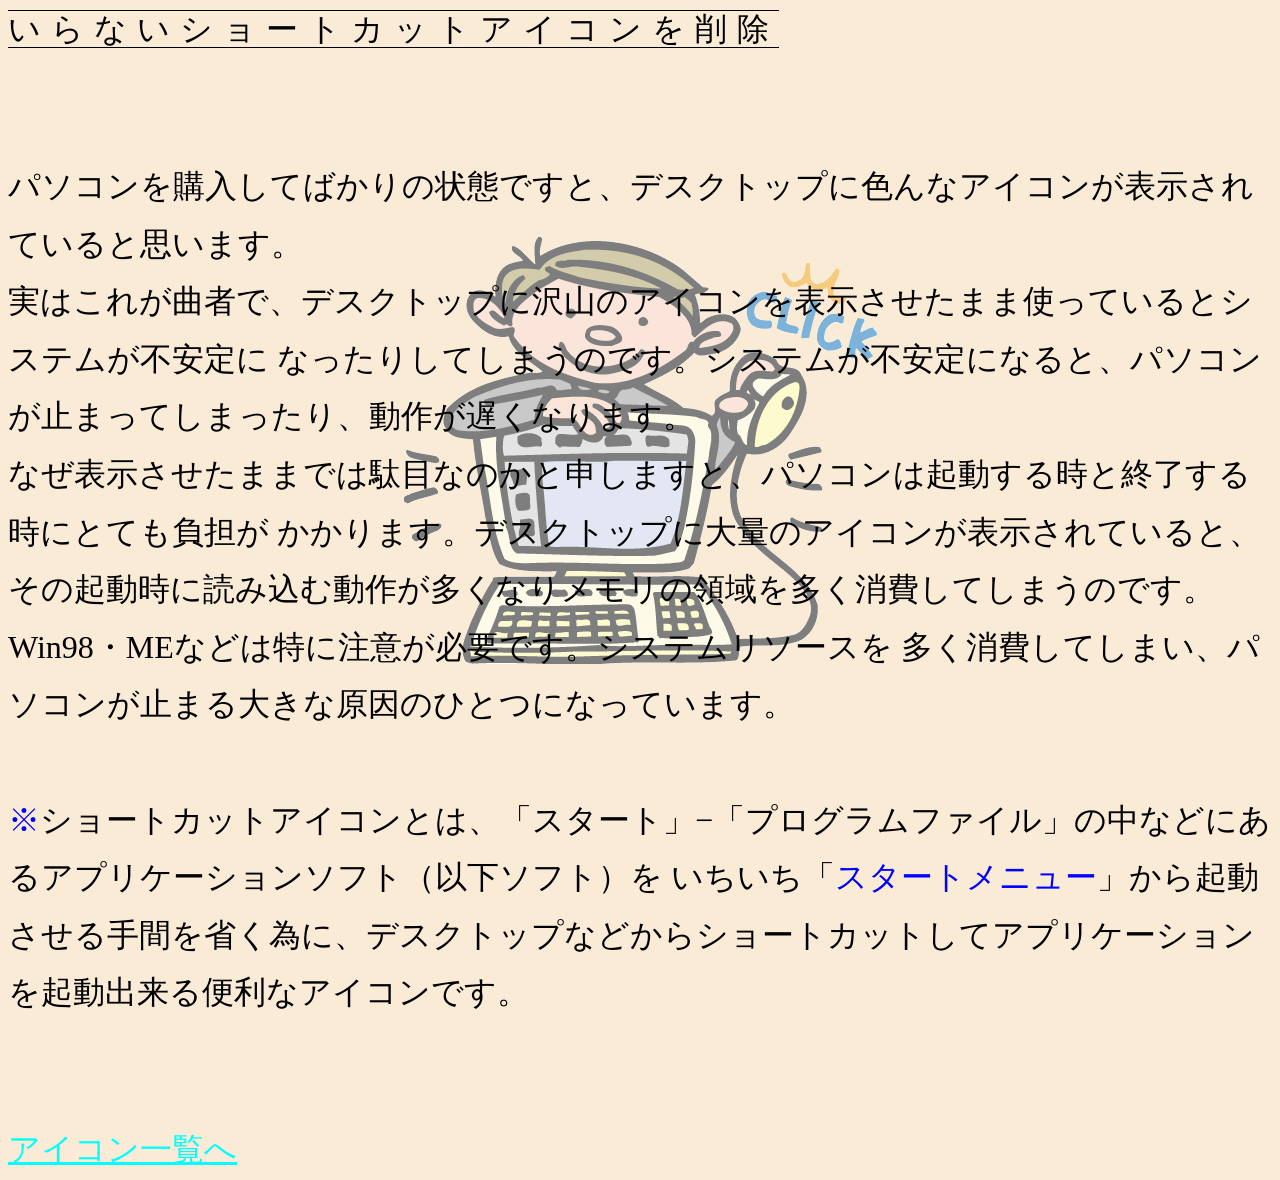
<file: Z10/index.html>
<!DOCTYPE html>
<html lang="ja">

<head>
    <meta charset="utf-8">
    <title>ショートカットアイコンについて</title>
    <link rel="stylesheet" href="css/k10.css">
</head>

<body>
    <span id="title">いらないショートカットアイコンを削除</span>
    <br><br><br>

    <p>
        パソコンを購入してばかりの状態ですと、デスクトップに色んなアイコンが表示されていると思います。<br>
        実はこれが曲者で、デスクトップに沢山のアイコンを表示させたまま使っているとシステムが不安定に なったりしてしまうのです。システムが不安定になると、パソコンが止まってしまったり、動作が遅くなります。<br>
        なぜ表示させたままでは駄目なのかと申しますと、パソコンは起動する時と終了する時にとても負担が
        かかります。デスクトップに大量のアイコンが表示されていると、その起動時に読み込む動作が多くなりメモリの領域を多く消費してしまうのです。Win98・MEなどは特に注意が必要です。システムリソースを
        多く消費してしまい、パソコンが止まる大きな原因のひとつになっています。
        <br><br>
        <span class="kome">※</span>ショートカットアイコンとは、「スタート」−「プログラムファイル」の中などにあるアプリケーションソフト（以下ソフト）を いちいち「<span
            class="kome">スタートメニュー</span>」から起動させる手間を省く為に、デスクトップなどから<span
            class="shortcut">ショートカットしてアプリケーションを起動出来る便利なアイコンです。</span><br>
    </p>


    <br><br>
    <a href="#">アイコン一覧へ</a>

</body>

</html>
</file>
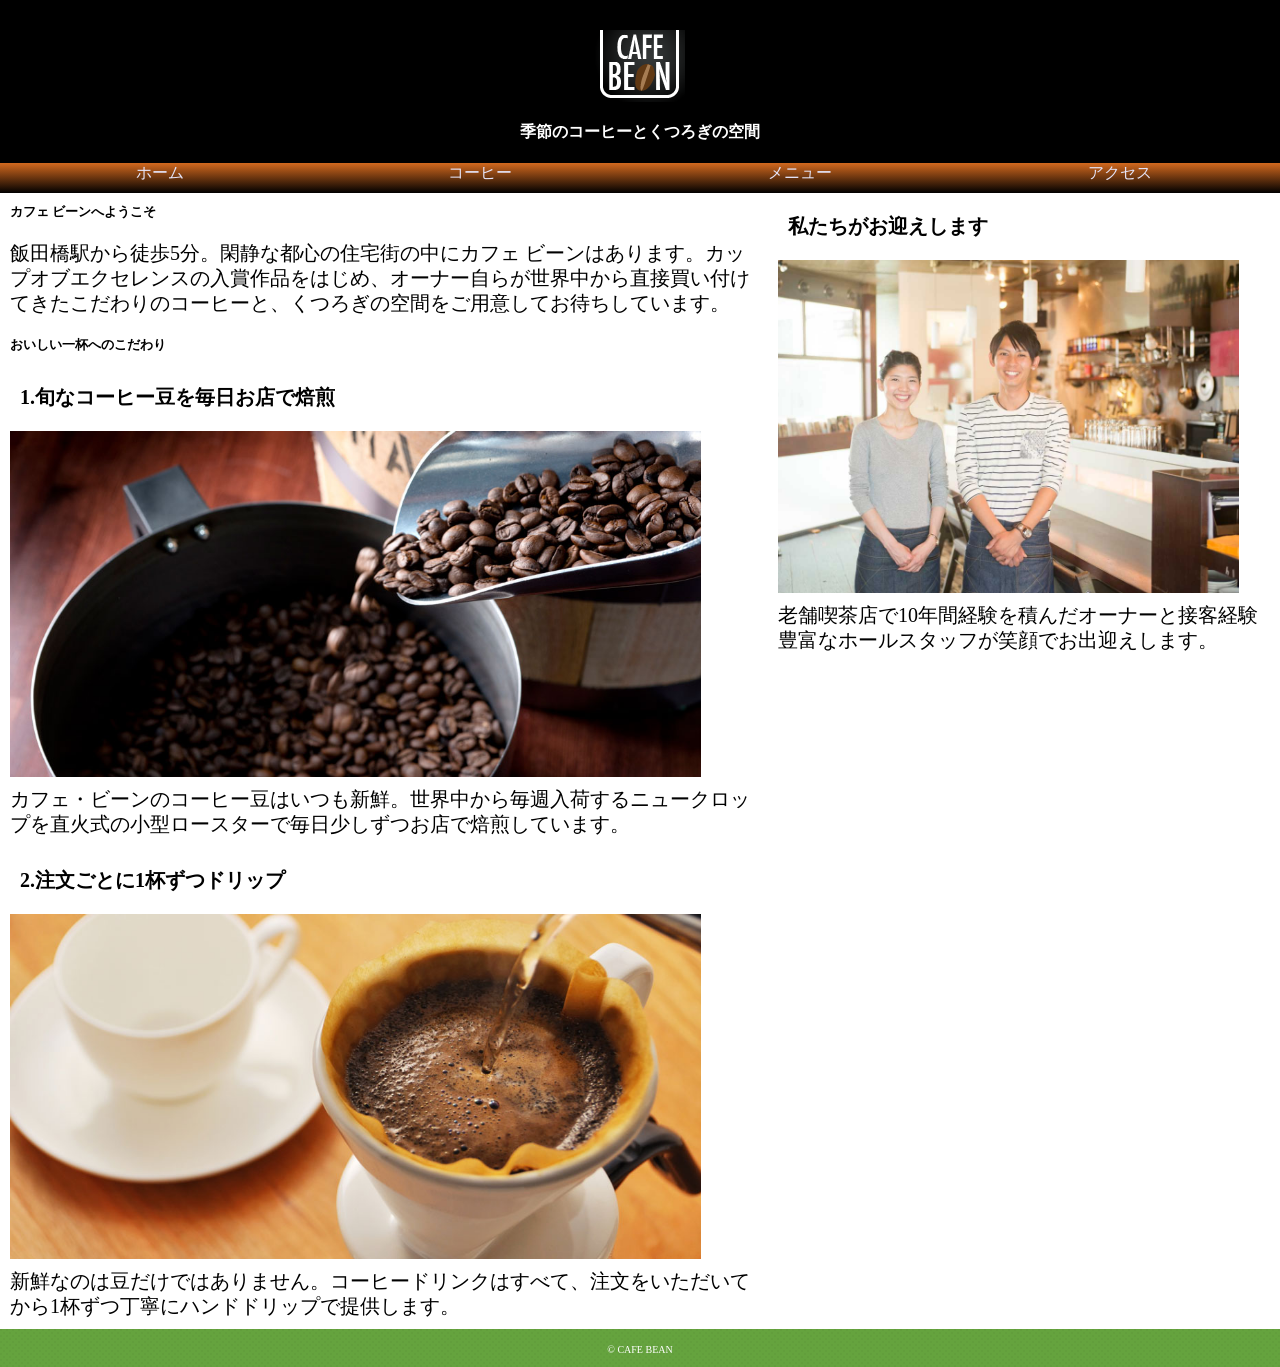
<file: Z11/kadai1/index.html>
<!DOCTYPE html>
<html lang="en">
<head>
    <meta charset="UTF-8">
    <meta name="viewport" content="width=device-width, initial-scale=1.0">
    <title>Document</title>
    <link href="css/reset.css" rel="stylesheet">
    <link href="css/style.css" rel="stylesheet">
</head>
<body>
    <header>
        <h1>
            <img src="img/logo.png">
        </h1>
        <h2>季節のコーヒーとくつろぎの空間</h2>
        <nav>
            <ul>
                <li><a href="#">ホーム</a></li>
                <li><a href="#">コーヒー</a></li>
                <li><a href="#">メニュー</a></li>
                <li><a href="#">アクセス</a></li>
            </ul>
        </nav>
    </header>
    <div id="contents">
        <main>
            <div id="vitamin">
                <h3>カフェ ビーンへようこそ</h3>
                <p>
                    飯田橋駅から徒歩5分。閑静な都心の住宅街の中にカフェ ビーンはあります。カップオブエクセレンスの入賞作品をはじめ、オーナー自らが世界中から直接買い付けてきたこだわりのコーヒーと、くつろぎの空間をご用意してお待ちしています。
                </p>
            </div>
            <div id="reciept">
                <h3>おいしい一杯へのこだわり</h3>
                <h4>1.旬なコーヒー豆を毎日お店で焙煎</h4>
                <img src="img/cafe01.jpg">
                <p>カフェ・ビーンのコーヒー豆はいつも新鮮。世界中から毎週入荷するニュークロップを直火式の小型ロースターで毎日少しずつお店で焙煎しています。</p>
                
                <h4>2.注文ごとに1杯ずつドリップ</h4>
                <img src="img/cafe02.jpg">
                <p>新鮮なのは豆だけではありません。コーヒードリンクはすべて、注文をいただいてから1杯ずつ丁寧にハンドドリップで提供します。</p>
            </div>
        </main>
        <div id="sub">
            <h4>私たちがお迎えします</h4>
            <img src="img/cafe03.jpg">
            <p>老舗喫茶店で10年間経験を積んだオーナーと接客経験豊富なホールスタッフが笑顔でお出迎えします。</p>
        </div>
    </div>
    <footer>
        <small>© CAFE BEAN</small>
    </footer>
    
</body>
</html>
</file>
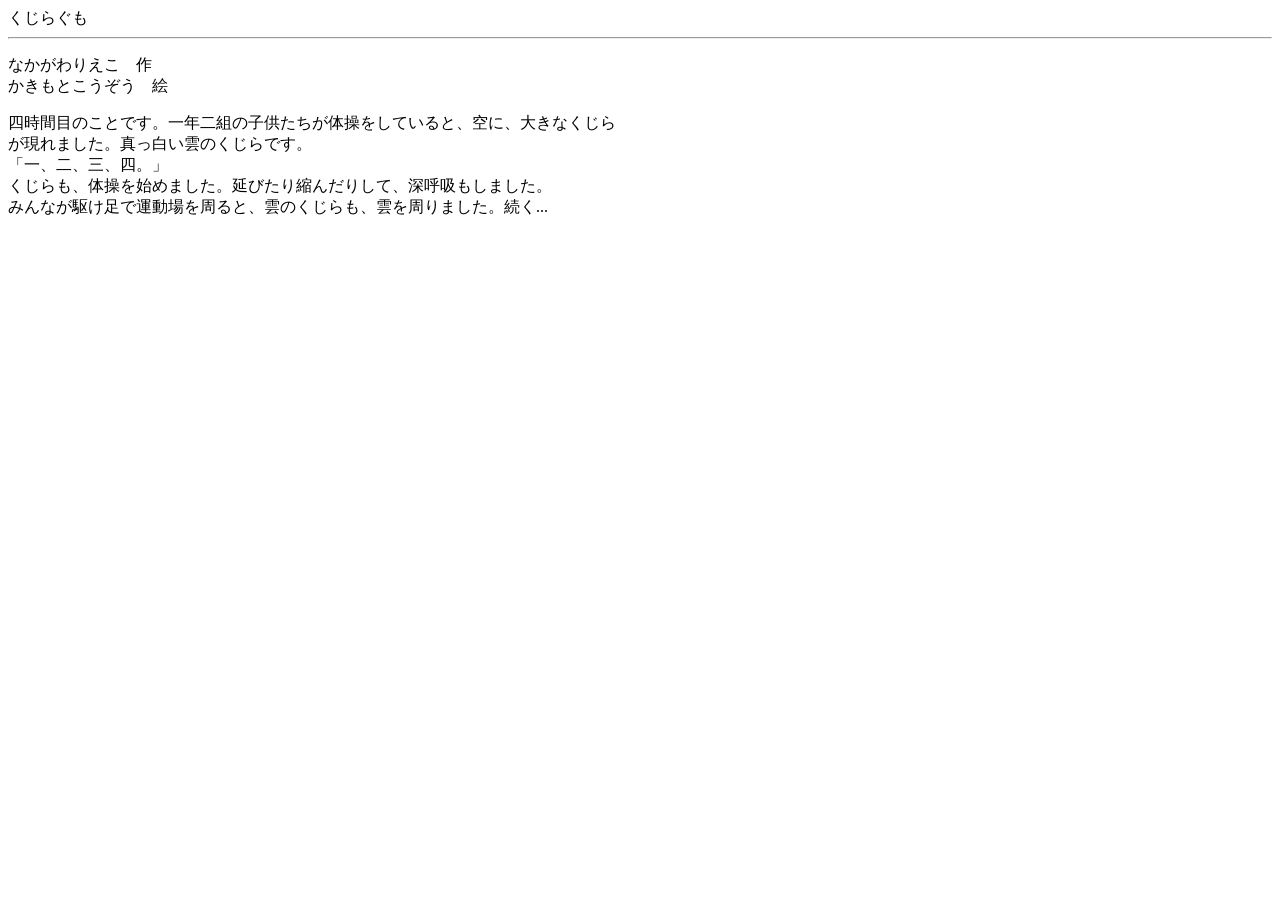
<file: Z09/kadai01.html>
<!DOCTYPE html>
<html lang="jp">

<head>
    <meta charset="UTF-8">
    <meta name="viewport" content="width=device-width, initial-scale=1.0">
    <title>サンプル　1</title>
</head>

<body>
    くじらぐも<br>
    <hr>
    <p>
        なかがわりえこ　作<br>
        かきもとこうぞう　絵<br>
    </p>

    <p>
        四時間目のことです。一年二組の子供たちが体操をしていると、空に、大きなくじら<br>
        が現れました。真っ白い雲のくじらです。<br>
        「一、二、三、四。」<br>
        くじらも、体操を始めました。延びたり縮んだりして、深呼吸もしました。<br>
        みんなが駆け足で運動場を周ると、雲のくじらも、雲を周りました。続く...<br>
    </p>
</body>

</html>
</file>
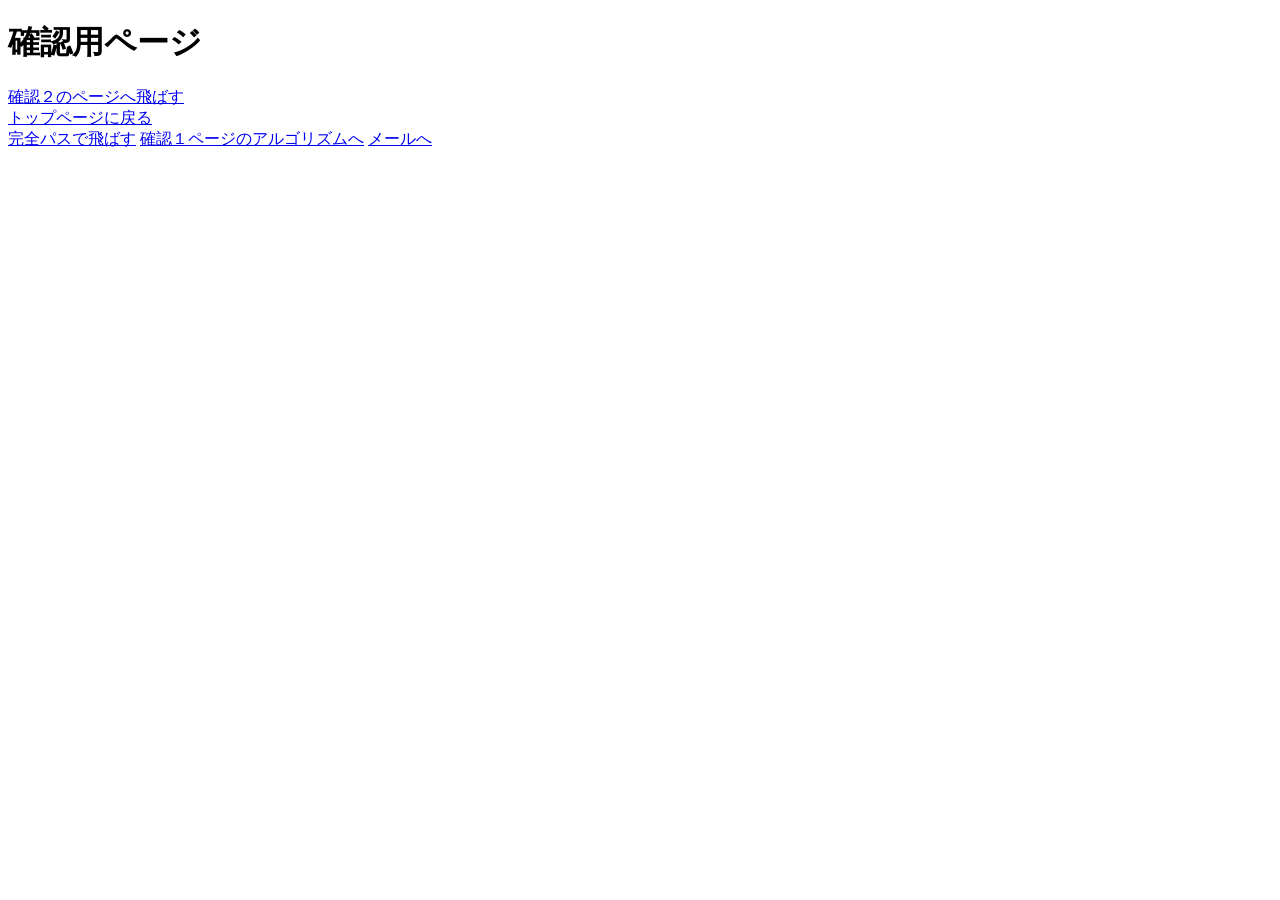
<file: Z09/Kakunin.html>
<!DOCTYPE html>
<html lang="ja">
<head>
    <meta charset="UTF-8">
    <meta name="viewport" content="width=device-width, initial-scale=1.0">
    <title>Z09の確認１</title>
</head>
<body>
    <h1>確認用ページ</h1>

    <a href="kakunin2.html">確認２のページへ飛ばす</a><br>
    <a href="../index.html">トップページに戻る</a><br>

    <a href="https://192.168.56.101/index.html">完全パスで飛ばす</a>

    <a href="kakunin2.html#aaa">確認１ページのアルゴリズムへ</a>

    <a href="mailto:koshian0306@gmail.com">メールへ</a>
</body>
</html>
</file>
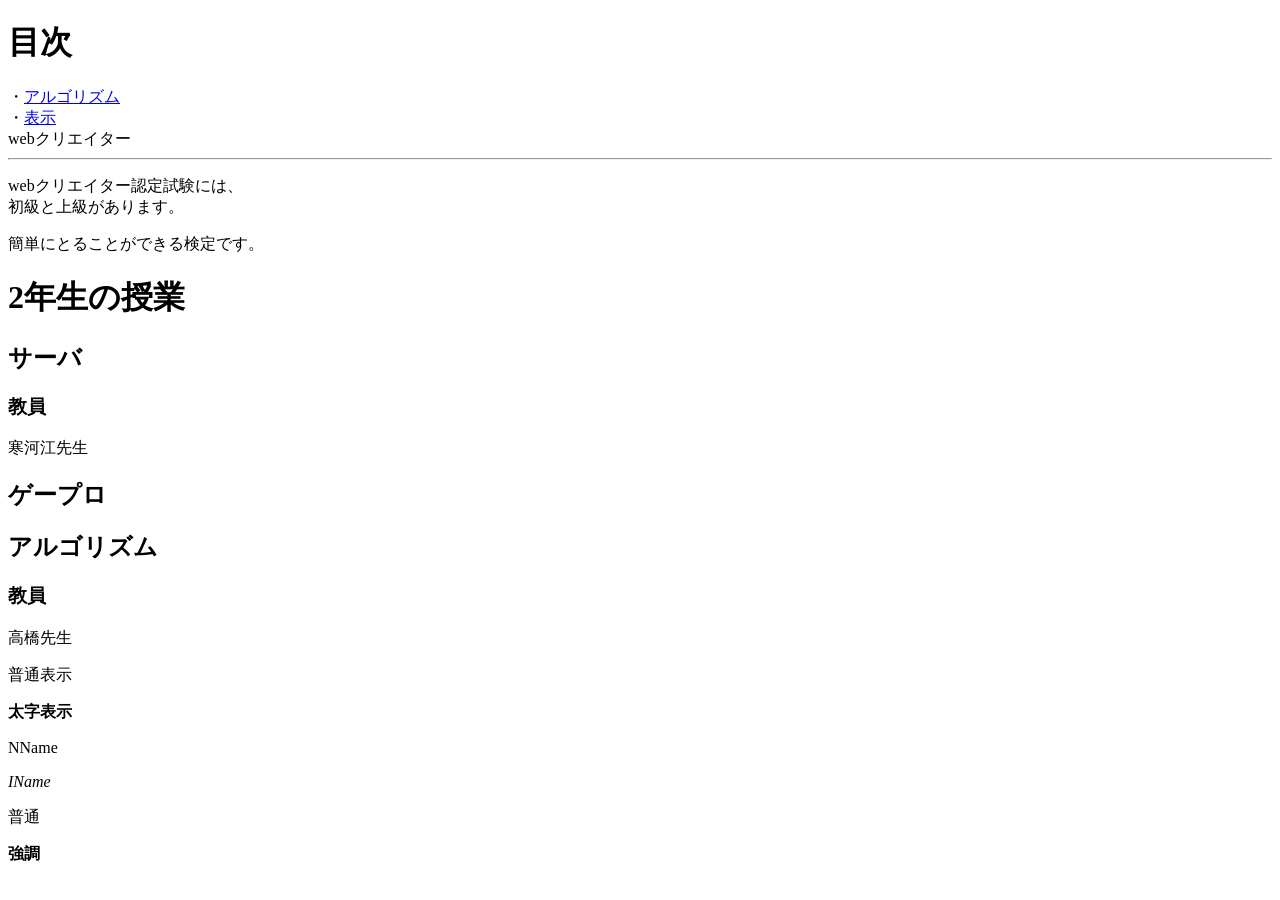
<file: Z09/kakunin2.html>
<!--HTMLのバージョンを記入-->
<!DOCTYPE html>
<!--htmlタグに囲まれている部分がHTMLと認識される-->
<!--先頭行と最終行に入力するタグ-->
<html　lang="jp">
    <head>
        <!--webページの情報を入力する部分-->
        <!--基本的には一般の人が見えない部分-->
        <!--文字コードなど-->
        
        <meta charset="UTF-8">

        <!--ブラウザのタブに表示される文字列-->
        <title>タイトル表示名</title>
    <head>

    <body>
        <!--実際に一般の人に見える部分-->
        <!--htmlのメインの部分-->
        <!--目次-->
        <h1>目次</h1>
        ・<a href="#aaa">アルゴリズム</a><br>
        ・<a href="#bbb">表示</a><br>
        webクリエイター<br>
        <hr>
        <p>
            webクリエイター認定試験には、<br>
            初級と上級があります。<br>
         </p>

         <p>
            簡単にとることができる検定です。<br>
         </p>
            
         <h1>2年生の授業</h1>

         <h2>サーバ</h2>

         <h3>教員</h3>

         寒河江先生
         <h2>ゲープロ</h2>

         <div id="aaa">
            <h2>アルゴリズム</h2>

            <h3>教員</h3>
            高橋先生
         </div>
         
         <div id="bbb">
            <p>普通表示</p>

         <p>
            <b>太字表示</b>
         </p>

         <p>NName</p>
         <p>
            <i>IName</i>
         </p>

         <p>普通</p>

         <p>
            <strong>強調</strong>
         </p>
         </div>

         
    <body>
<html>
</file>
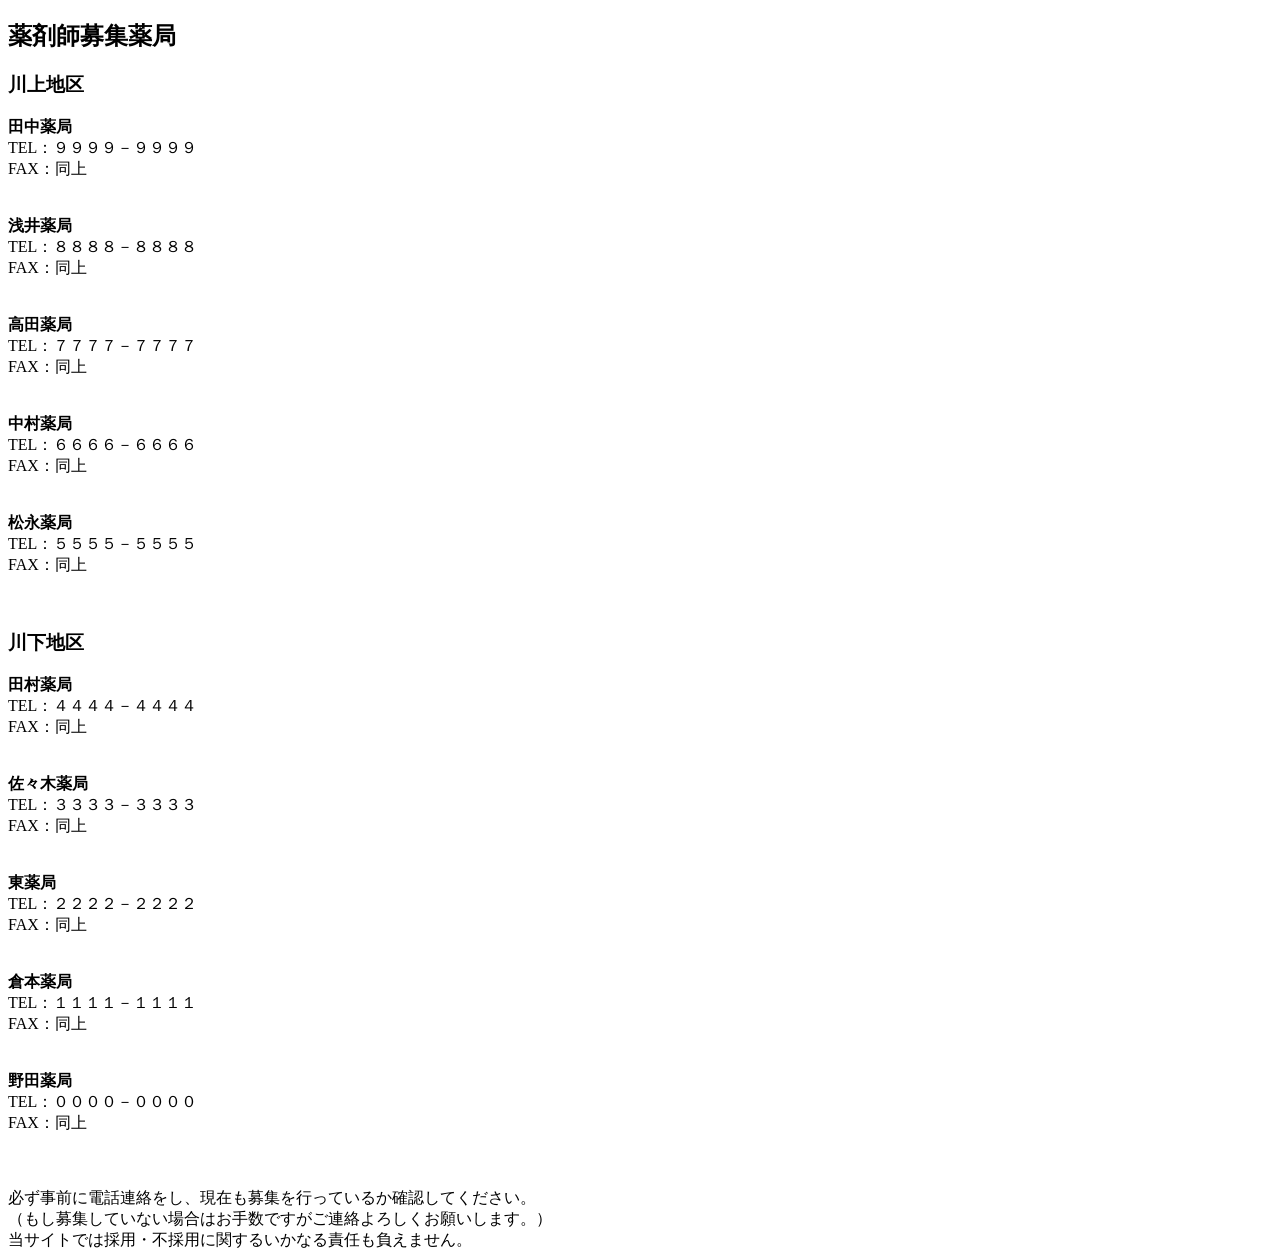
<file: Z09/meibo.html>
<!DOCTYPE html>
<html lang="ja">

<head>
  <meta charset="utf-8">
  <title>名簿</title>
</head>

<body>
  <h2>薬剤師募集薬局</h2>

  <div id="kawakami">
    <h3>川上地区</h3>

    <b>田中薬局</b><br>
    TEL：９９９９－９９９９<br>
    FAX：同上<br>
    <br>
    <br>
    <b>浅井薬局</b><br>
    TEL：８８８８－８８８８<br>
    FAX：同上<br>
    <br>
    <br>
    <b>高田薬局</b><br>
    TEL：７７７７－７７７７<br>
    FAX：同上<br>
    <br>
    <br>
    <b>中村薬局</b><br>
    TEL：６６６６－６６６６<br>
    FAX：同上<br>
    <br>
    <br>
    <b>松永薬局</b><br>
    TEL：５５５５－５５５５<br>
    FAX：同上<br>
    <br>
    <br>
  </div>

  <div id="kawasimo">
    <h3>川下地区</h3>

    <b>田村薬局</b><br>
    TEL：４４４４－４４４４<br>
    FAX：同上 <br>
    <br>
    <br>
    <b>佐々木薬局</b><br>
    TEL：３３３３－３３３３<br>
    FAX：同上<br>
    <br>
    <br>
    <b>東薬局</b><br>
    TEL：２２２２－２２２２<br>
    FAX：同上<br>
    <br>
    <br>
    <b>倉本薬局</b><br>
    TEL：１１１１－１１１１<br>
    FAX：同上<br>
    <br>
    <br>
    <b>野田薬局</b><br>
    TEL：００００－００００<br>
    FAX：同上<br>
    <br>
    <br>
    <br>
  </div>


  必ず事前に電話連絡をし、現在も募集を行っているか確認してください。<br>
  （もし募集していない場合はお手数ですがご連絡よろしくお願いします。）<br>
  当サイトでは採用・不採用に関するいかなる責任も負えません。
</body>

</html>
</file>
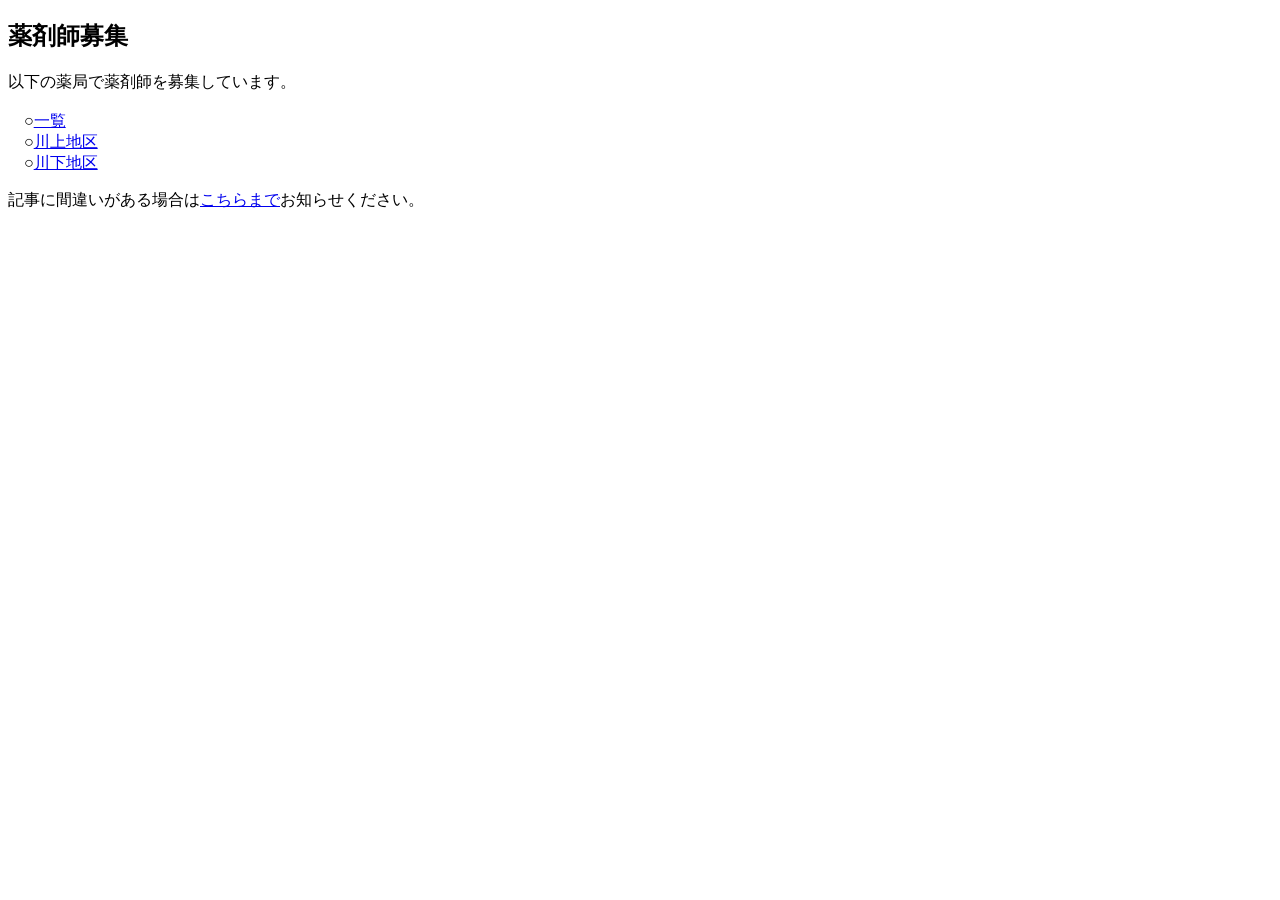
<file: Z09/yakuzai.html>
<!DOCTYPE html>
<html lang="ja">
<head>
<meta charset="utf-8">
  <title>薬剤師募集</title>
 </head>

<body>
<h2>薬剤師募集</h2>
<p>以下の薬局で薬剤師を募集しています。<br>
<br>
　○<a href="meibo.html">一覧</a><br>
　○<a href="meibo.html#kawakami">川上地区</a><br>
　○<a href="meibo.html#kawasimo">川下地区</a><br>
</p>

記事に間違いがある場合は<a href="mailto:yakuzai@xxx.com">こちらまで</a>お知らせください。
</body>
</html>
</file>
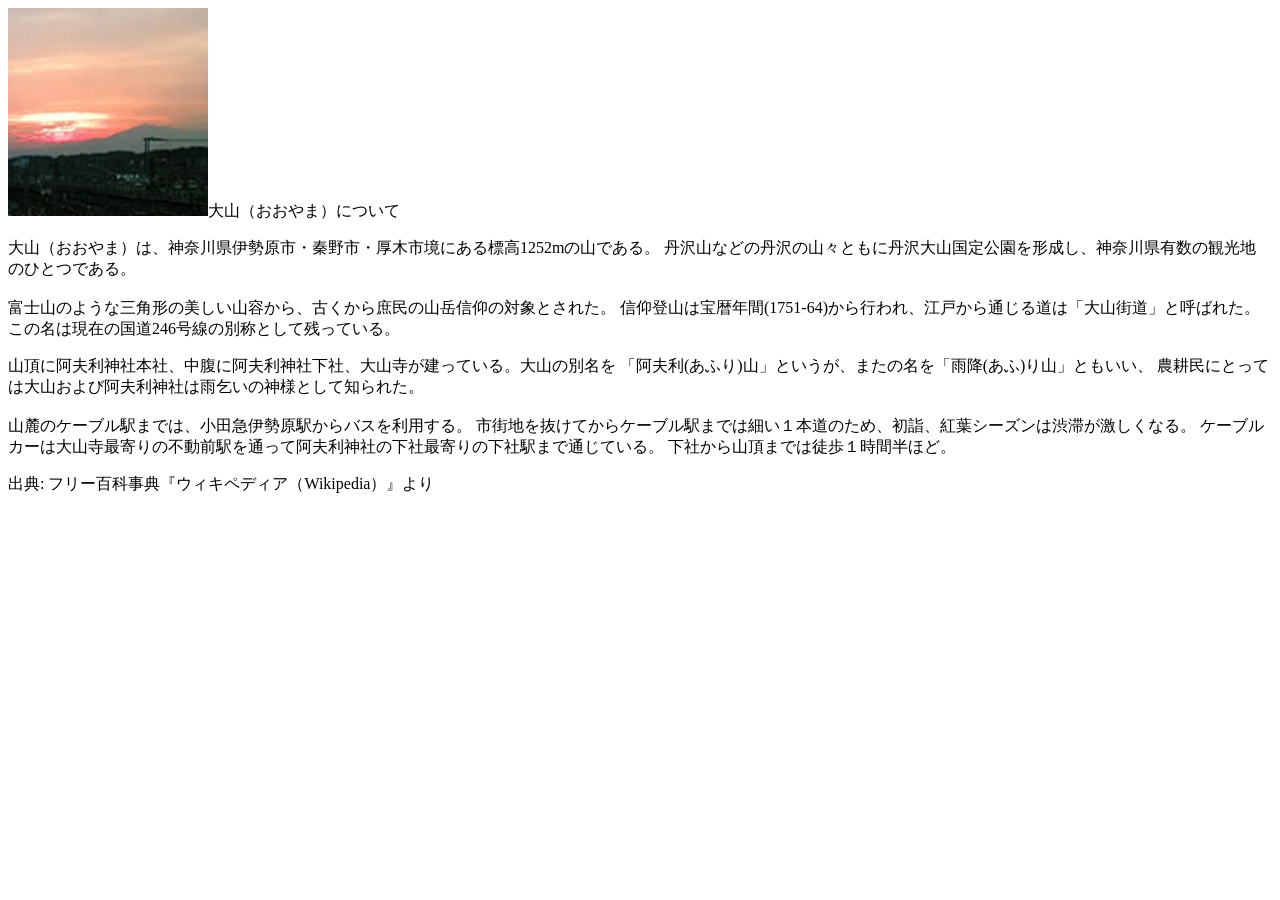
<file: Z10/gazou.html>
<!DOCTYPE html>
<html lang="ja">

<head>
    <meta charset="utf-8">
    <title>タグの学習5-2</title>
</head>

<body>

    <img src="img/ooyama.jpg" 
    alt="『大山と夕焼けのイメージ写真』"
    title="夕日に映える大山"
    width="200"
    height="auto"

    <b>大山（おおやま）について</b>
    <p>大山（おおやま）は、神奈川県伊勢原市・秦野市・厚木市境にある標高1252mの山である。
        丹沢山などの丹沢の山々ともに丹沢大山国定公園を形成し、神奈川県有数の観光地のひとつである。<br>
        <br>
        富士山のような三角形の美しい山容から、古くから庶民の山岳信仰の対象とされた。
        信仰登山は宝暦年間(1751-64)から行われ、江戸から通じる道は「大山街道」と呼ばれた。
        この名は現在の国道246号線の別称として残っている。
    </p>

    <p>山頂に阿夫利神社本社、中腹に阿夫利神社下社、大山寺が建っている。大山の別名を
        「阿夫利(あふり)山」というが、またの名を「雨降(あふ)り山」ともいい、
        農耕民にとっては大山および阿夫利神社は雨乞いの神様として知られた。<br>
        <br>
        山麓のケーブル駅までは、小田急伊勢原駅からバスを利用する。
        市街地を抜けてからケーブル駅までは細い１本道のため、初詣、紅葉シーズンは渋滞が激しくなる。
        ケーブルカーは大山寺最寄りの不動前駅を通って阿夫利神社の下社最寄りの下社駅まで通じている。
        下社から山頂までは徒歩１時間半ほど。
    </p>

    出典: フリー百科事典『ウィキペディア（Wikipedia）』より

</body>

</html>
</file>
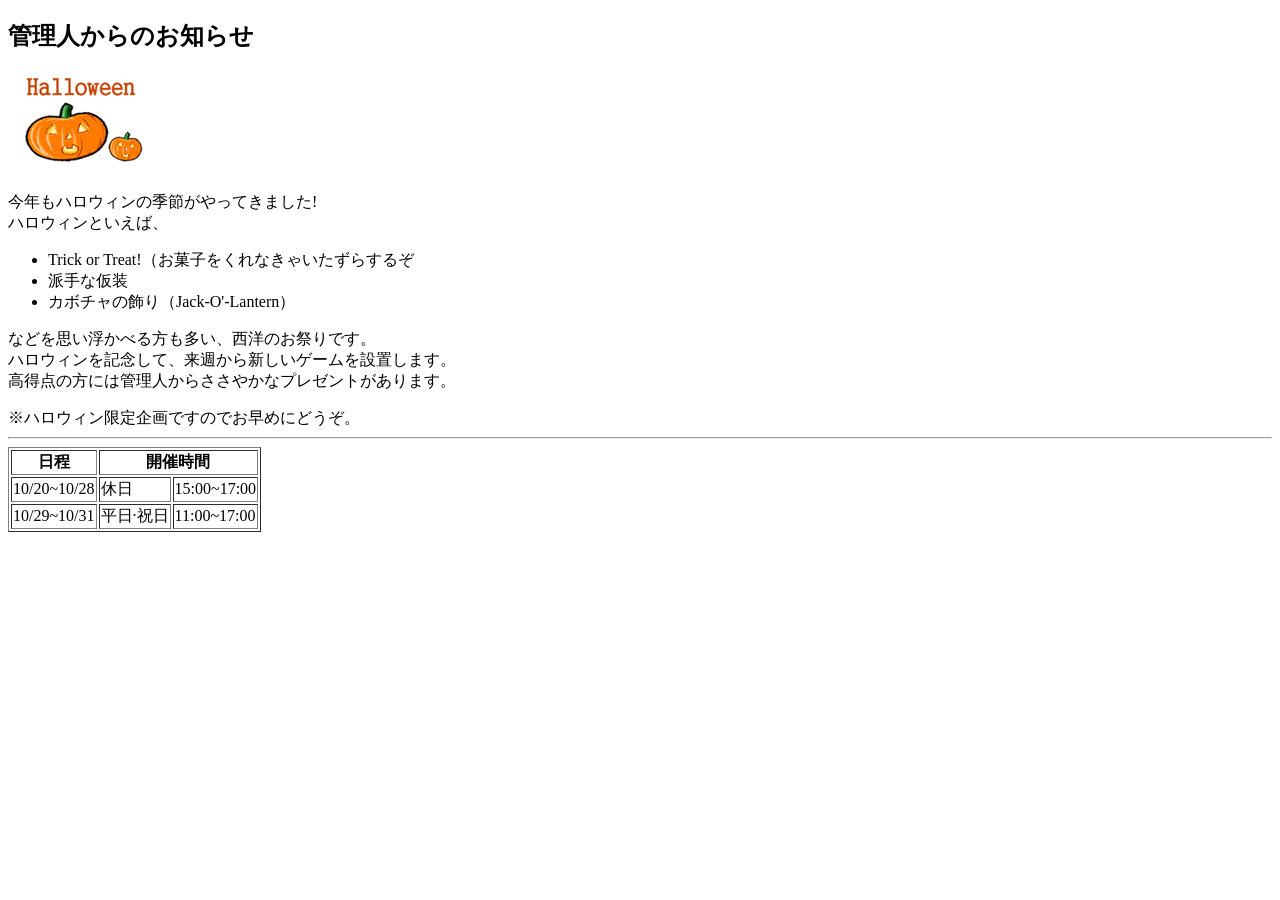
<file: Z10/halloween.html>
<!DOCTYPE html>
<html lang="ja">

<head>
    <meta charset="utf-8">
    <title>ハロウィン記念イベント開催</title>
</head>

<body>

    <h2>管理人からのお知らせ</h2>

    <img src="img/halloween.gif" alt="かぼちゃおばけ" title="ハロウィン">


    <p>
        今年もハロウィンの季節がやってきました!<br>
        ハロウィンといえば、
    <ul>
        <li>Trick or Treat!（お菓子をくれなきゃいたずらするぞ</li>
        <li> 派手な仮装<br></li>
        <li> カボチャの飾り（Jack-O'-Lantern）<br></li>
    </ul>

    などを思い浮かべる方も多い、西洋のお祭りです。<br>
    ハロウィンを記念して、来週から新しいゲームを設置します。<br>
    高得点の方には管理人からささやかなプレゼントがあります。<br>

    </p>
    ※ハロウィン限定企画ですのでお早めにどうぞ。
    <hr>
    <table border="1">
        <tr>
            <th>日程</th>
            <th colspan="2">開催時間</th>
        </tr>

        <tr>
            <td>10/20~10/28</td>
            <td>休日</td>
            <td>15:00~17:00</td>
        </tr>

        <tr>
            <td>10/29~10/31</td>
            <td>平日·祝日</td>
            <td>11:00~17:00</td>
        </tr>
    </table>

</body>

</html>
</file>
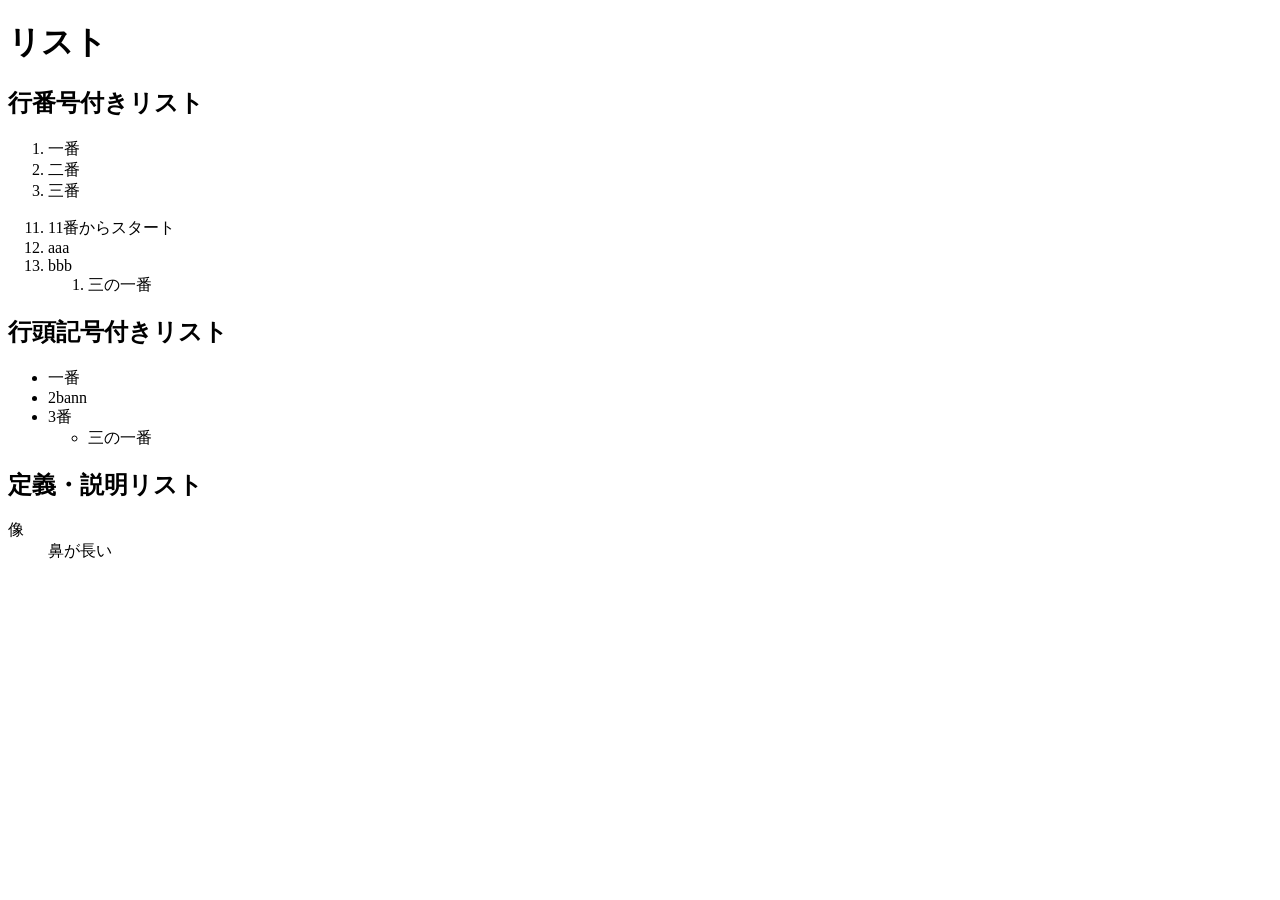
<file: Z10/kakunin.html>
<!DOCTYPE html>
<html lang="jp">
<head>
    <meta charset="UTF-8">
    <meta name="viewport" content="width=device-width, initial-scale=1.0">
    <title>リストについて</title>
</head>
<body>
    <h1>リスト</h1>

    <h2>行番号付きリスト</h2>

    <ol>
        <li>一番</li>
        <li>二番</li>
        <li>三番</li>
    </ol>

    <ol start="11">
        <li>11番からスタート</li>
        <li>aaa</li>
        <li>bbb</li>
        <ol>
             <li>三の一番</li>
        </ol>

    </ol>

    <h2>行頭記号付きリスト</h2>

    <ul>
        <li>一番</li>
        <li>2bann</li>
        <li>3番</li>
       <ul>
            <li>三の一番</li>
       </ul> 
    </ul>

    <h2>定義・説明リスト</h2>

    <dl>
        <!--↓タイトル-->
        <dt>像</dt>
        <!--↓説明-->
        <dd>鼻が長い</dd> 
    </dl>
    
</body>
</html>
</file>
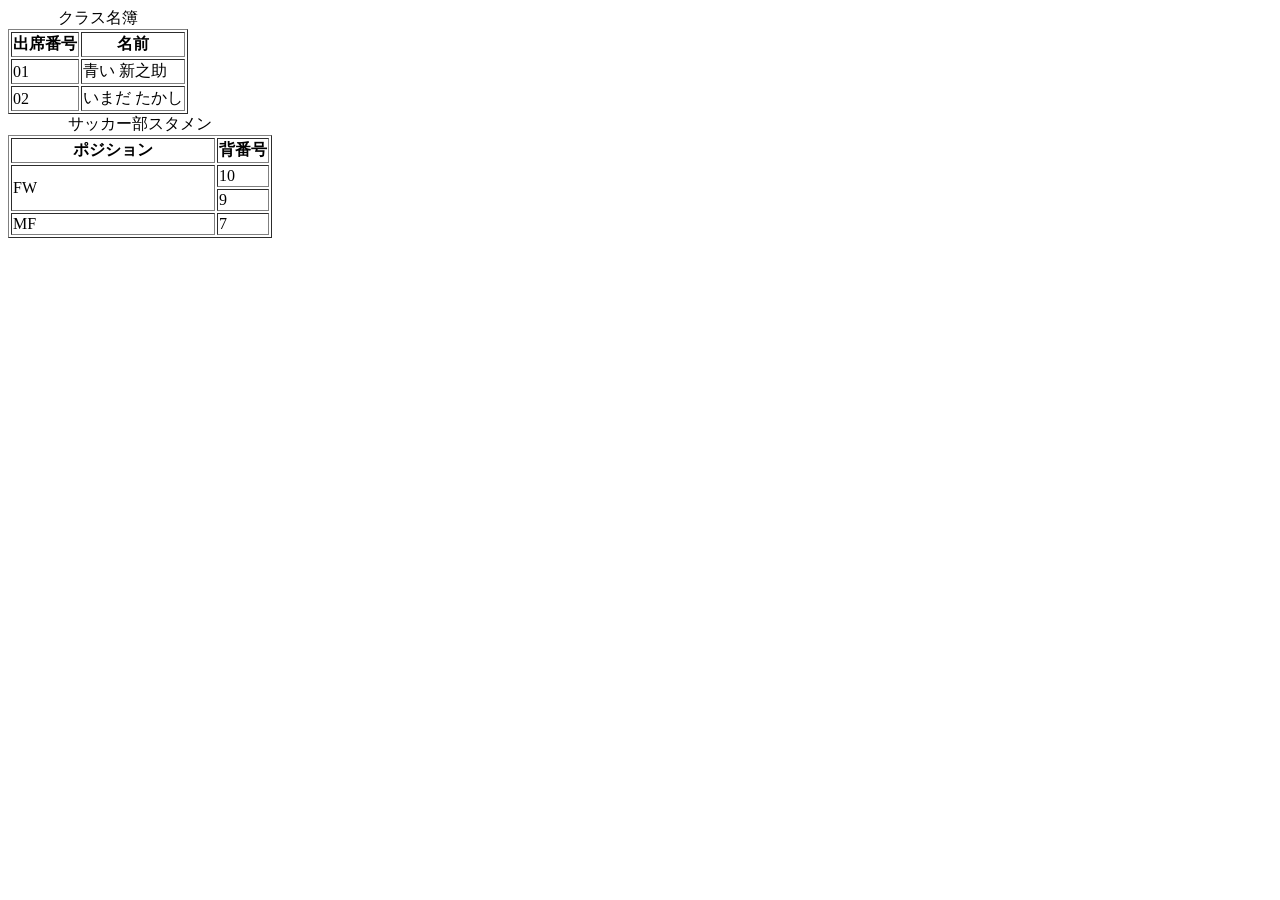
<file: Z10/kakunin2.html>
<!DOCTYPE html>
<html lang="jp">
<head>
    <meta charset="UTF-8">
    <meta name="viewport" content="width=device-width, initial-scale=1.0">
    <title>テーブルについて</title>
</head>
<body>
    <!--テーブル-->
    <table border="1">
        <!--票のタイトル-->
        <caption>クラス名簿</caption>
        <!--行-->
        <tr>
            <!--この中が１行の内容-->
            <th scope="col">出席番号</th>
            <th scope="col">名前</th>
        </tr>

        <tr>
            <!--二行目-->
            <td>01</td>
            <td>青い 新之助</td>
        </tr>

        <tr>
            <!--三行目-->
            <td>02</td>
            <td>いまだ たかし</td>
        </tr>
    </table>

    <table border="1">
        <caption>サッカー部スタメン</caption>
        <tr>
            <th width="200">ポジション</th>
            <th>背番号</th>
        </tr>

        <tr>
            <td rowspan="2">FW</td>
            <td>10</td>
        </tr>
        <tr>
         <!--<td>FW</td>-->   
            <td>9</td>
        </tr>

        <tr>
            <td>MF</td>
            <td>7</td>
        </tr>
    </table>
</body>
</html>
</file>
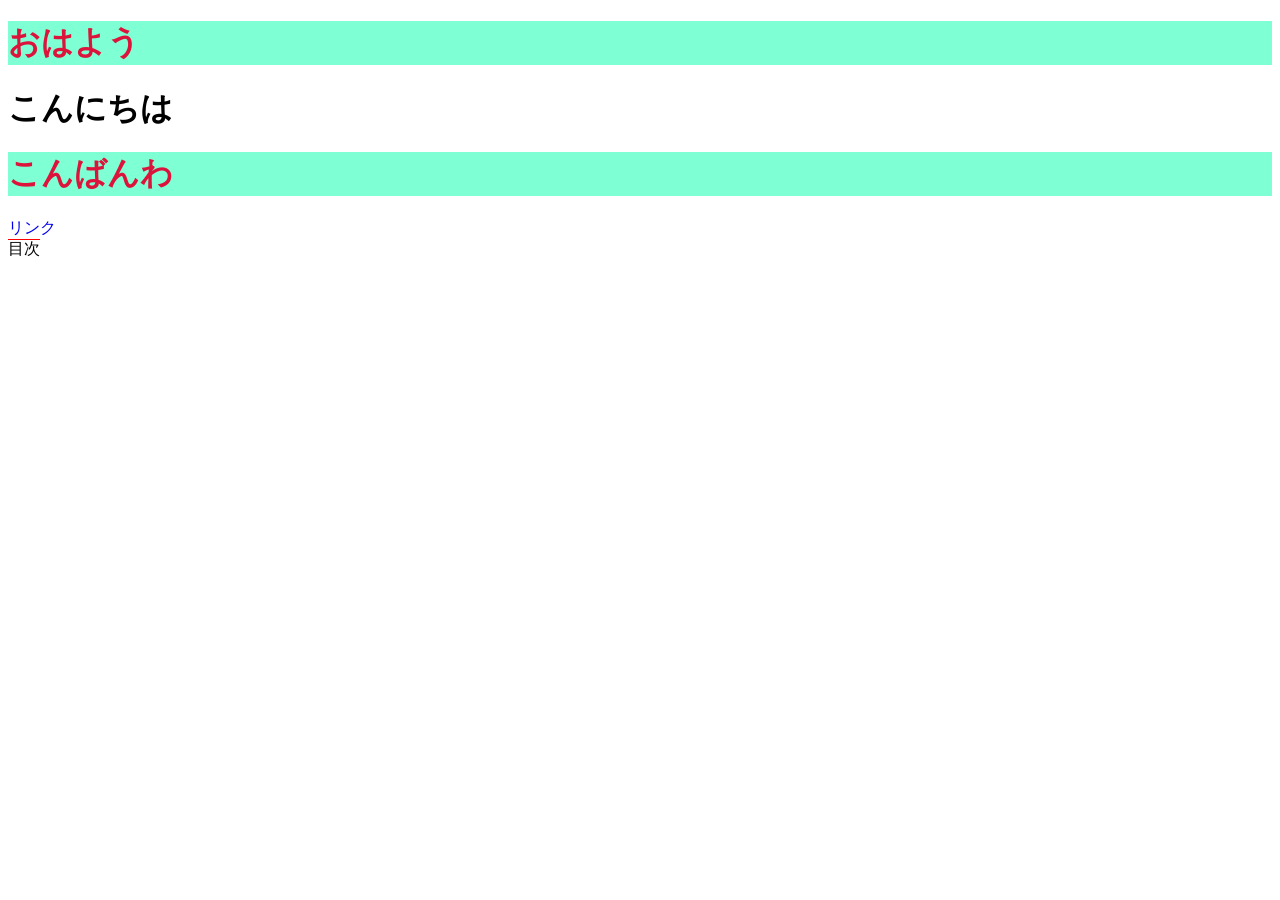
<file: Z10/kakunin3.html>
<!DOCTYPE html>
<html lang="jp">
<head>
    <meta charset="UTF-8">
    <meta name="viewport" content="width=device-width, initial-scale=1.0">
    <title>CSS確認</title>
    <link rel ="stylesheet" href="css/test.css">
   
</head>
<body>
    <!--パターン1-->
    <!--<h1 style="color: aqua; font-size: 30pt;">おはよう</h1>-->
    <!--<h1 style="color: brown; font-size: 45pt">こんにちは</h1>-->

    <h1 class="test">おはよう</h1>
    <h1>こんにちは</h1>
    <h1 class="test">こんばんわ</h1>
    <!--パターン２

     <style>
        .test{
            color: blue;
            font-size: 40pt;
        }
    </style>
    
    -->
    <a href="'">リンク</a><br>

    <span style="border-top:1px solid red">目次</span>
</body>
</html>
</file>
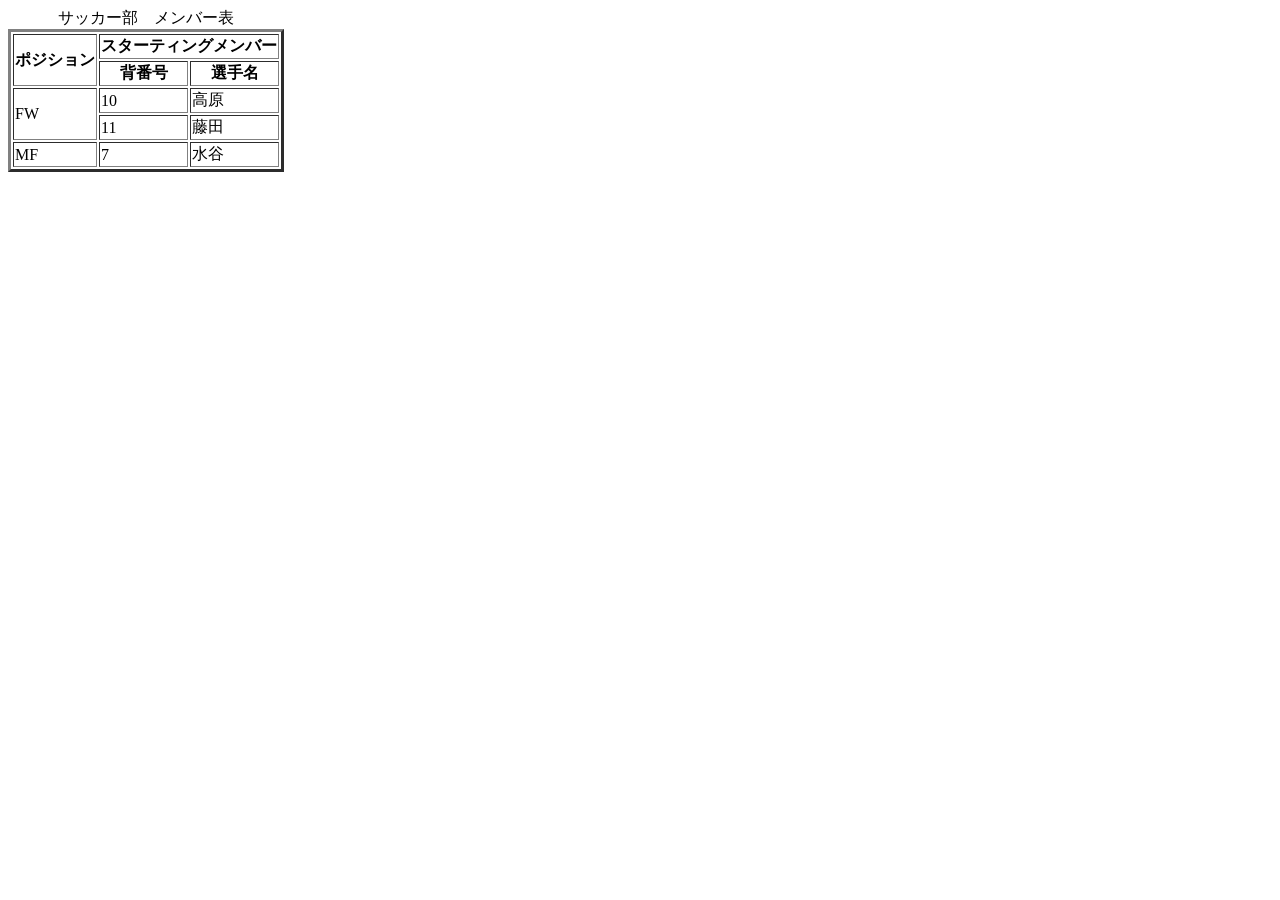
<file: Z10/table.html>
<!DOCTYPE html>
<html lang="en">
<head>
    <meta charset="UTF-8">
    <meta name="viewport" content="width=device-width, initial-scale=1.0">
    <title>課題①</title>
</head>
<body>
    <table border="3">
        <caption>サッカー部　メンバー表</caption>
        <tr>
            <th rowspan="2">ポジション</th>
            <th colspan="2">スターティングメンバー</th>
        </tr>

        <tr>
            <th >背番号</th>
            <th >選手名</th>
        </tr>

        <tr>
            <td rowspan="2">FW</td>
            <td>10</td>
            <td>高原</td>
        </tr>

        <tr>
            <td>11</td>
            <td>藤田</td>
        </tr>
        <tr>
            <td>MF</td>
            <td>7</td>
            <td>水谷</td>
        </tr>


    </table>
    
    
</body>
</html>
</file>
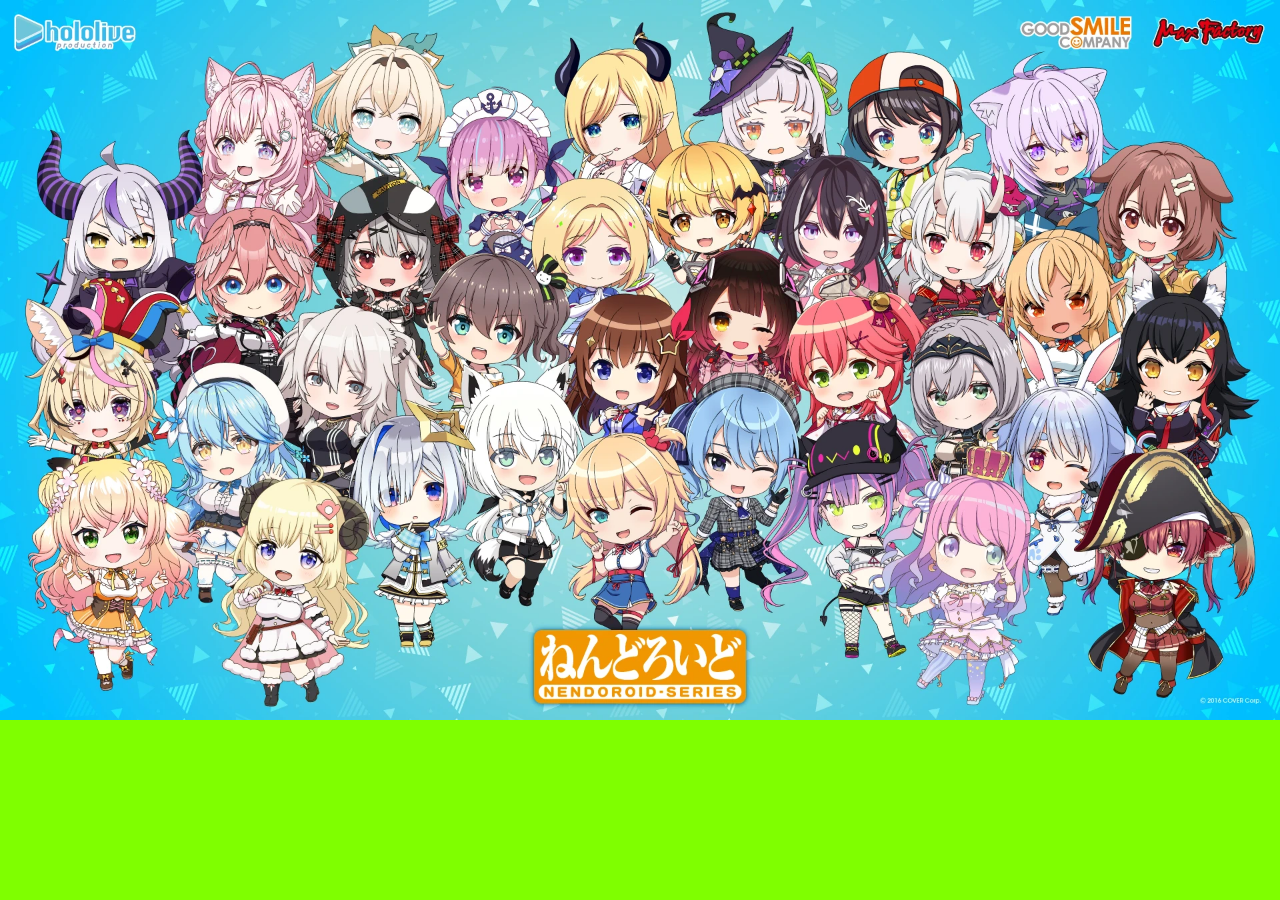
<file: Z11/kakunin1.html>
<!DOCTYPE html>
<html lang="jp">

<head>
    <meta charset="UTF-8">
    <meta name="viewport" content="width=device-width, initial-scale=1.0">
    <title>Document</title>
    <meta name="viewport" content="width=device-width,initial-scale=1.0">
    <link rel="stylesheet" href="css/reset.css">
     <link rel="stylesheet" href="css/kakuni1.css">
</head>

<body>
    <img src="img/kakunin.png">

</body>

</html>
</file>
<file: Z10/css/k10.css>
#title {
    letter-spacing: 10px;
    border-top: solid 1px;
    border-bottom: solid 1px;
}

body {
    background-color: antiquewhite;
    background-image: url(../img/back.gif);
    background-repeat: no-repeat;
    background-position: center;
    background-attachment: fixed;
    font-size: 200%;
}

p {
    line-height: 180%;
}

.kome {
    color: blue
}

.shortcut {
    font-family: serif;

}

a:link {
    color: aqua;
}

a:visited {
    color: chartreuse;
}

a:focus {
    color: deeppink
}

a:hover {
    color: green
}
</file>
<file: Z11/kadai1/css/style.css>
@charset "utf-8";

img{
    max-width: 90%;
    margin: 0px 10px;
}

header {
    /*背景色を黒に*/
     background-color: black;

     /*配置場所を中央揃えに*/
     text-align: center;
}

header h1 {
    padding-top: 30px;
    padding-bottom: 20px;
}

header h2 {
    /*フォントの色を白に変更
    下に20pxの余白を追加*/
    color: white;
    margin-bottom: 20px;
}

ul{
    display: flex;
}

li{
    width: 100%;
    height: 30px;
    text-align: center;
    background: linear-gradient(to bottom, chocolate, black);
}

a{
    /*下線を消す*/
    text-decoration: none;
}

a:link{color:lavender;}
a:visited{color:lavender;}
a:focus{color:lavender;}
a:hover{color:lavender;}

p{
    font-size: 13px;
    margin: 10px;
    line-height: 18px;
}

h3{
    text-align: center;
    font-size: 13px;
    padding: 10px;
}
h4{
    text-align: center;
    font-size: 20px;
    padding: 20px;
}

#reciept p{
    margin: 10px;
}

footer{
    background-image: url(../img/footer_bg.png);
    padding: 10px 0;
    text-align: center;
    width: 100%;
}

small{
    font-size: 10px;
    color: white;
}

/* タブレット向け（768px～1023px） */
@media screen and (min-width:768px) {
h3{
    /*左寄せに変更*/
    text-align: left;
}
h4{
     /*左寄せに変更*/
    text-align: left;
}
p{
    /*文字サイズを20pxに変更
    外側の余白を10pxに変更
    行の高さ25pxに変更*/
    font-size: 20px;
    margin: 10px;
    line-height: 25px;
}
}

/* PC向け（1024px～） */
@media screen and (min-width:1024px) {
    main{
        /*横幅を60％に設定
        メインエリアを左側に回り込ませる*/
        width: 60%;
        float: left;
    }
    #sub{
        /*横幅を40pxに設定
        メインエリアを右側に回り込ませる
        */
        width: 40%;
        float: right;
    }
    
    footer
    {
        clear:left;
    }

}
</file>
<file: Z10/css/test.css>
.test{color: crimson;
background-color: aquamarine;}

a{
    text-decoration: none;
}

a:hover{
    text-decoration: underline;
    color:crimson;
}
</file>
<file: Z11/css/kakuni1.css>
@charset "UTF=8";

/*フルードイメージの設定*/
img {
    max-width: 100%; /*画像の横幅を合わせる*/
    height: auto;/* 横幅に合わせて縦幅も変化する*/
}

/*メディアクエリのデザイン*/

/*モバイルファーストの概念で作るため、スマホの設定から*/

/*スマホ用設定*/
body{
    background-color: blanchedalmond;
}

/*メディアクエリのデザイン*/

/*タブレット向け設定(768px - 1023px)*/
@media screen and (min-width:768px) {
    /*ブラウザサイズが768pxを超えたら、ここのデザインを適用*/
    body{
        background-color: blue;
    }
}

/*pc向け設定(768px - 1023px)*/
@media screen and (min-width:1024px) {
    /*ブラウザサイズが768pxを超えたら、ここのデザインを適用*/
    body{
        background-color:chartreuse;
    }
}
</file>
